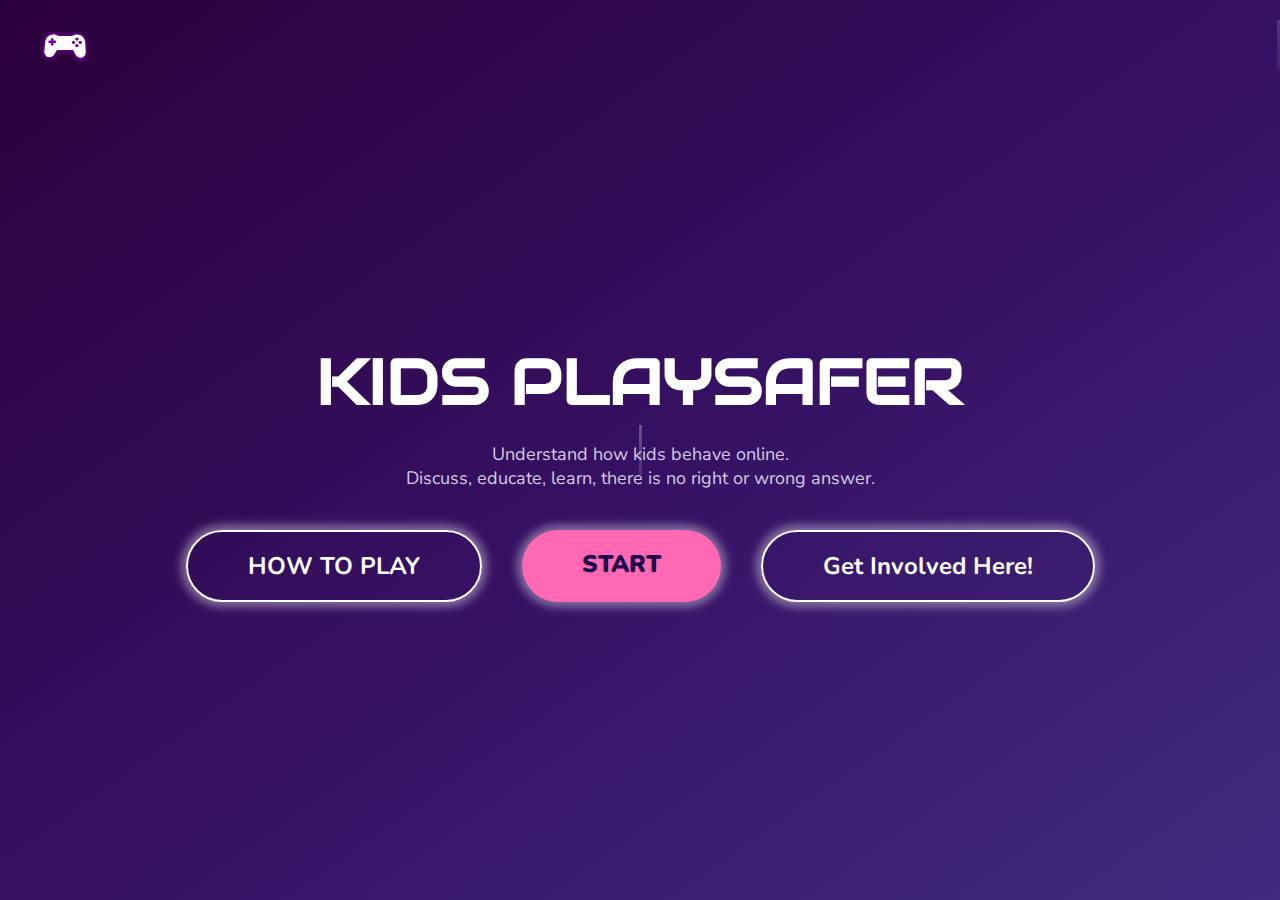
<file: index.html>
<!DOCTYPE html>
<html lang="en">
<head>
    <meta charset="UTF-8">
    <meta name="viewport" content="width=device-width, initial-scale=1.0">
    <link rel="stylesheet" href="style.css">
    <link href="https://fonts.googleapis.com/css2?family=Nunito:wght@700;800&display=swap" rel="stylesheet">
    <link href="https://fonts.googleapis.com/css2?family=Audiowide&display=swap" rel="stylesheet">
    <title>KidsPlaySafer</title>
</head>
<body>
    <img src="logo.svg" alt="Logo" class="logo">
    <div class="star"></div>
    <div class="star"></div>
    <div class="star"></div>
    <div class="star"></div>
    <div class="star"></div>
    <div class="star"></div>
    <div class="star"></div>
    <div class="hero">
        <div class="content">
            <h1 class="title">KIDS PLAYSAFER</h1>
            <p>Understand how kids behave online.<br>
            Discuss, educate, learn, there is no right or wrong answer.</p>
            <div class="buttons">
                <a href="rules.html" class="button how-to-play">HOW TO PLAY</a>
                <a href="about.html" class="button start">START</a>
                <a href="https://Linktr.ee/kidsplaysafer" class="button how-to-play">Get Involved Here!</a>
            </div>
        </div>
    </div>

</body>
</html>
</file>
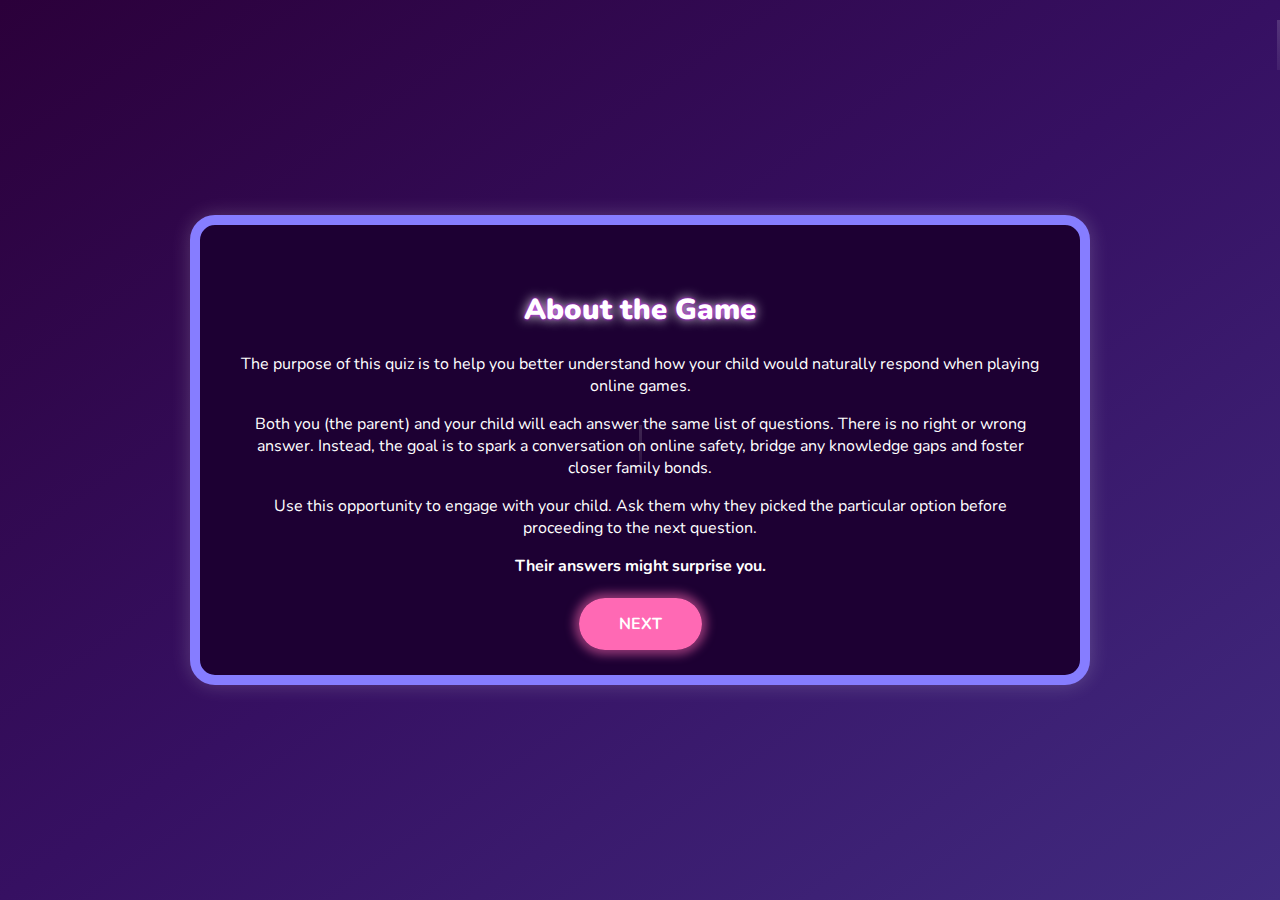
<file: about.html>
<!DOCTYPE html>
<html lang="en">
<head>
    <meta charset="UTF-8">
    <meta name="viewport" content="width=device-width, initial-scale=1.0">
    <!-- Link to the external CSS file -->
    <link href="https://fonts.googleapis.com/css2?family=Nunito:wght@400;700&display=swap" rel="stylesheet">
    <link rel="stylesheet" href="style.css">
    <title>Start Page</title>
</head>
<body>
    <div class="star"></div>
    <div class="star"></div>
    <div class="star"></div>
    <div class="star"></div>
    <div class="star"></div>
    <div class="star"></div>
    <div class="star"></div>
    <div class="container">
        <div class="box">
            <h2 class="about-title">About the Game</h2>
            <p>The purpose of this quiz is to help you better understand how your child would naturally respond when playing online games.</p>
            <p>Both you (the parent) and your child will each answer the same list of questions. There is no right or wrong answer. Instead, the goal is to spark a conversation on online safety, bridge any knowledge gaps and foster closer family bonds.</p>
            <p>Use this opportunity to engage with your child. Ask them why they picked the particular option before proceeding to the next question.</p>
            <p><strong>Their answers might surprise you.</strong></p>
            <div class="button-wrapper">
                <a href="questionv3.html" class="next-button">NEXT</a>
            </div>
        </div>
    </div>
</body>
</html>
</file>
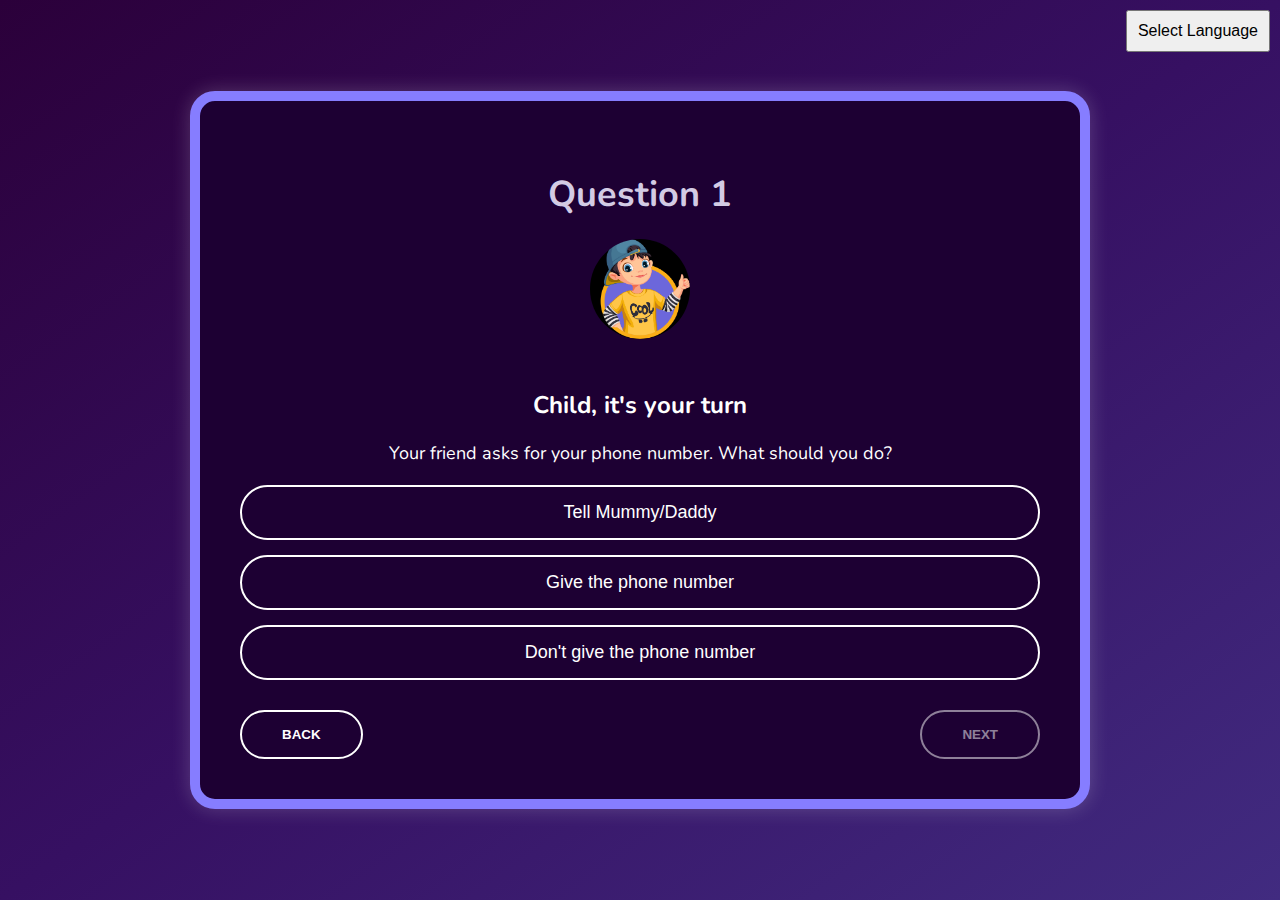
<file: question.html>
<!DOCTYPE html>
<html lang="en">
<head>
    <meta charset="UTF-8">
    <meta name="viewport" content="width=device-width, initial-scale=1.0">
    <title>Question Game</title>
    <link href="https://fonts.googleapis.com/css2?family=Nunito:wght@400;700&display=swap" rel="stylesheet">
    <link rel="stylesheet" href="style.css">
    <style>
        /* Language selector modal styles */
        .language-modal {
            display: none;
            position: fixed;
            top: 0;
            left: 0;
            width: 100%;
            height: 100%;
            background-color: rgba(0, 0, 0, 0.5);
            justify-content: center;
            align-items: center;
            z-index: 1000;
        }
        .language-modal-content {
            background: white;
            padding: 20px;
            border-radius: 8px;
            text-align: center;
            width: 300px;
            font-family: 'Nunito', sans-serif;
        }
        .language-modal-content h2 {
            margin-bottom: 20px;
        }
        .language-option {
            margin: 10px;
            padding: 10px 15px;
            font-size: 16px;
            cursor: pointer;
            border: 1px solid #ccc;
            border-radius: 5px;
            background-color: #f5f5f5;
            transition: background-color 0.3s;
        }
        .language-option:hover {
            background-color: #e0e0e0;
        }
        .close-modal {
            position: absolute;
            top: 15px;
            right: 15px;
            font-size: 20px;
            cursor: pointer;
            background: none;
            border: none;
            color: white;
        }
        .open-modal-btn {
            position: absolute;
            top: 10px;
            right: 10px;
            padding: 10px;
            font-size: 16px;
            cursor: pointer;
        }
    </style>
</head>
<body>
    <!-- Button to open the language modal -->
    <button class="open-modal-btn" onclick="openLanguageModal()">Select Language</button>

    <!-- Language Modal -->
    <div class="language-modal" id="language-modal">
        <div class="language-modal-content">
            <h2>Select Your Language</h2>
            <div class="language-option" onclick="selectLanguage('en')">English</div>
            <div class="language-option" onclick="selectLanguage('zh')">中文 (Chinese)</div>
            <div class="language-option" onclick="selectLanguage('ms')">Bahasa Melayu (Malay)</div>
            <div class="language-option" onclick="selectLanguage('hi')">हिन्दी (Hindi)</div>
        </div>
    </div>

    <!-- Game Structure -->
    <div class="star"></div>
    <div class="container">
        <!-- Game Box -->
        <div class="box">
            <h2 class="question-title" id="question-title">Question 1</h2>
            <img src="child-icon.bmp" class="avatar" id="avatar" alt="child-avatar">
            <h3 id="turn-text">Child, it's your turn</h3>
            <p class="question" id="question-text">Your friend asks for your phone number. What should you do?</p>

            <!-- Answer Buttons -->
            <div class="answers">
                <button class="answer-button" id="answer1">Tell Mummy/Daddy</button>
                <button class="answer-button" id="answer2">Give the phone number</button>
                <button class="answer-button" id="answer3">Don't give the phone number</button>
            </div>

            <!-- Navigation Buttons -->
            <div class="navigation">
                <button class="nav-button" id="back" disabled>BACK</button>
                <button class="nav-button" id="next" disabled>NEXT</button>
            </div>
        </div>
    </div>

    <script>
        let currentTurn = "child";
        let selectedLanguage = 'en';
    
        // Store responses dynamically for each turn and question index
        const responses = {
            child: {},
            parent: {}
        };
    
        const avatar = document.getElementById('avatar');
        const turnText = document.getElementById('turn-text');
        const answerButtons = document.querySelectorAll('.answer-button');
        const nextButton = document.getElementById('next');
        const backButton = document.getElementById('back');
        const questionTitle = document.getElementById('question-title');
        const questionText = document.getElementById('question-text');
        const languageModal = document.getElementById('language-modal');
    
        const questions = [
            {
                title: { en: "Question 1", zh: "问题 1", ms: "Soalan 1", hi: "प्रश्न 1" },
                text: { en: "Your friend asks for your phone number. What should you do?", zh: "你的朋友向你要电话号码。你应该怎么做？", ms: "Rakan anda meminta nombor telefon anda. Apa yang patut anda lakukan?", hi: "आपका मित्र आपका फोन नंबर मांगता है। आपको क्या करना चाहिए?" },
                answers: { en: ["Tell Mummy/Daddy", "Give the phone number", "Don't give the phone number"], zh: ["告诉爸爸/妈妈", "给出电话号码", "不告诉电话号码"], ms: ["Beritahu Ibu/Bapa", "Berikan nombor telefon", "Tidak memberikan nombor telefon"], hi: ["मम्मी/डैडी को बताएं", "फोन नंबर दें", "फोन नंबर न दें"] }
            },
            {
                title: { en: "Question 2", zh: "问题 2", ms: "Soalan 2", hi: "प्रश्न 2" },
                text: { en: "A stranger online wants to meet you. What should you do?", zh: "网上的陌生人想见你。你应该怎么做？", ms: "Orang asing dalam talian ingin bertemu dengan anda. Apa yang patut anda lakukan?", hi: "ऑनलाइन एक अजनबी आपसे मिलना चाहता है। आपको क्या करना चाहिए?" },
                answers: { en: ["Agree to meet", "Tell a trusted adult", "Ignore the request"], zh: ["同意见面", "告诉信任的成年人", "忽略请求"], ms: ["Setuju untuk bertemu", "Beritahu orang dewasa yang dipercayai", "Abaikan permintaan"], hi: ["मिलने के लिए सहमत हों", "विश्वासपात्र वयस्क को बताएं", "अनुरोध को नजरअंदाज करें"] }
            },
            {
                title: { en: "Question 3", zh: "问题 3", ms: "Soalan 3", hi: "प्रश्न 3" },
                text: { en: "You receive a suspicious message asking for your personal details. What should you do?", zh: "你收到一条要求提供个人信息的可疑消息。你应该怎么做？", ms: "Anda menerima mesej mencurigakan yang meminta maklumat peribadi anda. Apa yang patut anda lakukan?", hi: "आपको अपने व्यक्तिगत विवरण मांगने वाला एक संदिग्ध संदेश मिलता है। आपको क्या करना चाहिए?" },
                answers: { en: ["Reply with details", "Delete the message", "Tell a trusted adult"], zh: ["回复详细信息", "删除消息", "告诉信任的成年人"], ms: ["Balas dengan butiran", "Padam mesej", "Beritahu orang dewasa yang dipercayai"], hi: ["विवरण के साथ जवाब दें", "संदेश हटाएं", "विश्वासपात्र वयस्क को बताएं"] }
            },
            {
                title: { en: "Question 3", zh: "问题 3", ms: "Soalan 3", hi: "प्रश्न 3" },
                text: { en: "You receive a suspicious message asking for your personal details. What should you do?", zh: "你收到一条要求提供个人信息的可疑消息。你应该怎么做？", ms: "Anda menerima mesej mencurigakan yang meminta maklumat peribadi anda. Apa yang patut anda lakukan?", hi: "आपको अपने व्यक्तिगत विवरण मांगने वाला एक संदिग्ध संदेश मिलता है। आपको क्या करना चाहिए?" },
                answers: { en: ["Reply with details", "Delete the message", "Tell a trusted adult"], zh: ["回复详细信息", "删除消息", "告诉信任的成年人"], ms: ["Balas dengan butiran", "Padam mesej", "Beritahu orang dewasa yang dipercayai"], hi: ["विवरण के साथ जवाब दें", "संदेश हटाएं", "विश्वासपात्र वयस्क को बताएं"] }
            }
        ];
    
        let currentQuestionIndex = 0;
    
        function loadQuestion(index) {
            const question = questions[index];
            questionTitle.textContent = question.title[selectedLanguage];
            questionText.textContent = question.text[selectedLanguage];
            const answers = question.answers[selectedLanguage];
            answerButtons.forEach((button, idx) => {
                button.textContent = answers[idx];
                button.style.backgroundColor = ''; // Reset background color for answers
            });
    
            resetAnswers();
            currentTurn = "child";
            avatar.src = 'child-icon.bmp';
            turnText.textContent = getTranslation("Child, it's your turn");
            nextButton.disabled = true;
            
            // Set back button functionality
            backButton.disabled = false;
            if (currentQuestionIndex === 0 && currentTurn === 'child') {
                backButton.onclick = () => window.location.href = 'index.html';
            } else {
                backButton.onclick = goBack;
            }
        }
    
        function openLanguageModal() {
            languageModal.style.display = 'flex';
        }
    
        function closeLanguageModal() {
            languageModal.style.display = 'none';
        }
    
        function selectLanguage(language) {
            selectedLanguage = language;
            loadQuestion(currentQuestionIndex);
            updateTextContent();
            closeLanguageModal();
        }
    
        function changeTurn() {
            if (currentTurn === "child") {
                currentTurn = "parent";
                avatar.src = 'parent-icon.bmp';
                turnText.textContent = getTranslation("Parent, it's your turn");
                resetAnswers();
                nextButton.disabled = true;
            } else if (currentTurn === "parent") {
                checkAnswers();
            } else if (currentTurn === "results") {
                redirectToNextQuestion();
            }
        }
    
        function goBack() {
            if (currentTurn === "parent") {
                currentTurn = "child";
                avatar.src = 'child-icon.bmp';
                turnText.textContent = getTranslation("Child, it's your turn");
                resetAnswers();
                nextButton.disabled = true;
            } else if (currentQuestionIndex > 0) {
                currentQuestionIndex--;
                loadQuestion(currentQuestionIndex);
            }
        }
    
        function handleAnswerSelection(button) {
            const selectedAnswer = button.textContent;
    
            // Store response dynamically by index and turn
            responses[currentTurn][currentQuestionIndex] = selectedAnswer;

            button.style.backgroundColor = currentTurn === "child" ? "#6495ED" : "#FF69B4";
            button.style.color = "white";
    
            answerButtons.forEach(btn => {
                if (btn !== button) {
                    btn.style.backgroundColor = "";
                    btn.style.color = "";
                }
            });
    
            nextButton.disabled = false;
        }
    
        function checkAnswers() {
            const childAnswer = responses.child[currentQuestionIndex];
            const parentAnswer = responses.parent[currentQuestionIndex];
    
            currentTurn = "results";
    
            if (childAnswer === parentAnswer) {
                turnText.textContent = getTranslation("Amazing! Your choices are the same!");
                answerButtons.forEach(btn => btn.style.backgroundColor = "transparent");
            } else {
                turnText.textContent = getTranslation("Uh Oh! Looks like you two don't agree");
    
                answerButtons.forEach(btn => {
                    if (btn.textContent === childAnswer) {
                        btn.style.backgroundColor = "#6495ED";
                        btn.style.color = "white";
                    } 
                    if (btn.textContent === parentAnswer) {
                        btn.style.backgroundColor = "#FF69B4";
                        btn.style.color = "white";
                    }
                    if (btn.textContent !== childAnswer && btn.textContent !== parentAnswer) {
                        btn.style.backgroundColor = "transparent";
                        btn.style.color = "";
                    }
                });
            }
    
            nextButton.disabled = false;
        }
    
        function resetAnswers() {
            answerButtons.forEach(btn => {
                btn.style.backgroundColor = '';
                btn.style.color = '';
            });
        }
    
        function redirectToNextQuestion() {
            if (currentQuestionIndex < questions.length - 1) {
                currentQuestionIndex++;
                loadQuestion(currentQuestionIndex);
            } else {
                alert(getTranslation("End of questions. Thank you for playing!"));
                window.location.href = 'index.html';
            }
        }
    
        function updateTextContent() {
            turnText.textContent = currentTurn === 'child' ? getTranslation("Child, it's your turn") : getTranslation("Parent, it's your turn");
            nextButton.textContent = getTranslation("NEXT");
            backButton.textContent = getTranslation("BACK");
        }
    
        function getTranslation(text) {
            const translations = {
                "Child, it's your turn": { en: "Child, it's your turn", zh: "孩子，该你了", ms: "Kanak-kanak, giliran anda", hi: "बच्चे, अब आपकी बारी है" },
                "Parent, it's your turn": { en: "Parent, it's your turn", zh: "家长，该你了", ms: "Ibu bapa, giliran anda", hi: "माता-पिता, अब आपकी बारी है" },
                "Amazing! Your choices are the same!": { en: "Amazing! Your choices are the same!", zh: "太棒了！你们的选择相同！", ms: "Hebat! Pilihan anda sama!", hi: "शानदार! आपके चयन समान हैं!" },
                "Uh Oh! Looks like you two don't agree": { en: "Uh Oh! Looks like you two don't agree", zh: "哦哦！看来你们的意见不一致", ms: "Oh Tidak! Nampaknya anda berdua tidak setuju", hi: "ओह ओह! लगता है कि आप दोनों सहमत नहीं हैं" },
                "NEXT": { en: "NEXT", zh: "下一步", ms: "SETERUSNYA", hi: "अगला" },
                "BACK": { en: "BACK", zh: "返回", ms: "KEMBALI", hi: "वापस" },
                "End of questions. Thank you for playing!": { en: "End of questions. Thank you for playing!", zh: "问题结束。谢谢参与！", ms: "Tamat soalan. Terima kasih kerana bermain!", hi: "प्रश्न समाप्त। खेलने के लिए धन्यवाद!" }
            };
            return translations[text][selectedLanguage] || text;
        }
    
        answerButtons.forEach(button => button.addEventListener('click', () => handleAnswerSelection(button)));
        nextButton.addEventListener('click', () => { currentTurn === "results" ? redirectToNextQuestion() : changeTurn(); });
        backButton.addEventListener('click', goBack);
        loadQuestion(currentQuestionIndex);
        updateTextContent();
    </script>
</body>
</html>
</file>
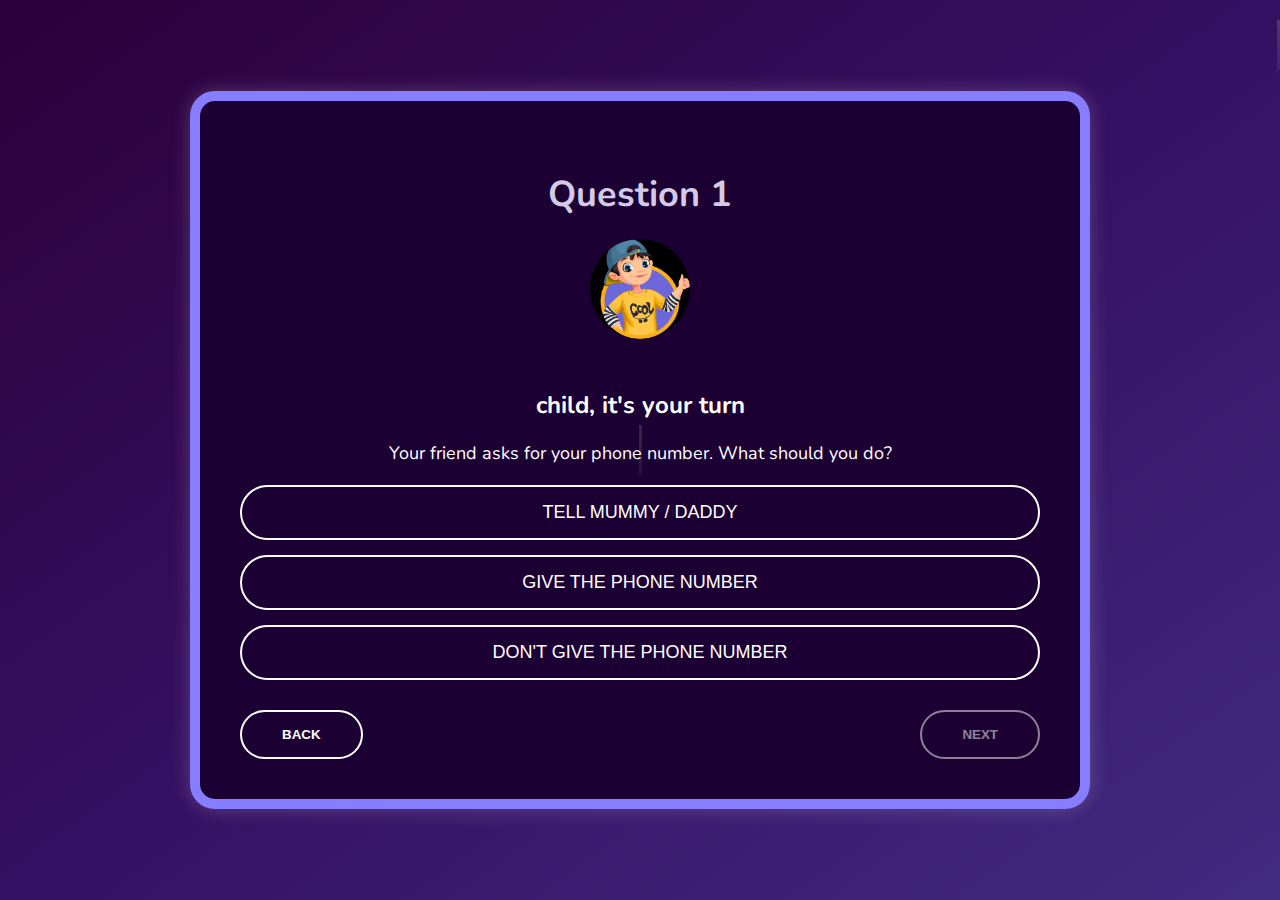
<file: question1.html>
<!DOCTYPE html>
<html lang="en">
<head>
    <meta charset="UTF-8">
    <meta name="viewport" content="width=device-width, initial-scale=1.0">
    <link href="https://fonts.googleapis.com/css2?family=Nunito:wght@400;700&display=swap" rel="stylesheet">
    <link rel="stylesheet" href="style.css">
    <title>Question 1</title>
</head>
<body>
    <div class="star"></div>
    <div class="star"></div>
    <div class="star"></div>
    <div class="star"></div>
    <div class="star"></div>
    <div class="star"></div>
    <div class="star"></div>
    <div class="container">
        <!-- Game Box -->
        <div class="box">
            <h2 class="question-title">Question 1</h2>
            <img src="child-icon.bmp" class="avatar" id="avatar" alt="child-avatar">
            <h3 id="turn-text">child, it's your turn</h3>
            <p class="question">Your friend asks for your phone number. What should you do?</p>

            <!-- Answer Buttons -->
            <div class="answers">
                <button class="answer-button" id="answer1">TELL MUMMY / DADDY</button>
                <button class="answer-button" id="answer2">GIVE THE PHONE NUMBER</button>
                <button class="answer-button" id="answer3">DON'T GIVE THE PHONE NUMBER</button>
            </div>

            <!-- Navigation Buttons -->
            <div class="navigation">
                <button class="nav-button" id="back">BACK</button>
                <button class="nav-button" id="next" disabled>NEXT</button>
            </div>
        </div>
    </div>

    <script src="script.js"></script>
</body>
</html>
</file>
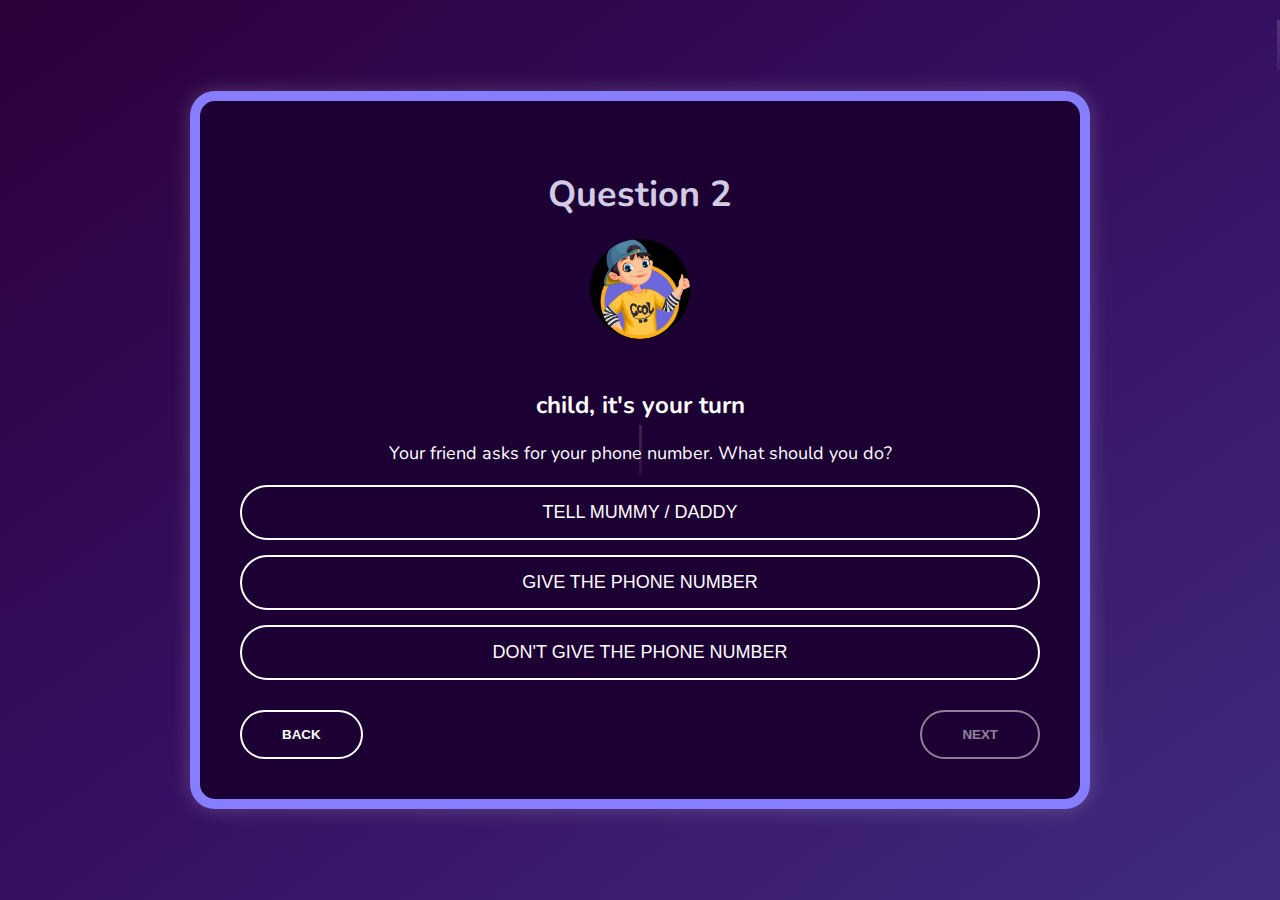
<file: question2.html>
<!DOCTYPE html>
<html lang="en">
<head>
    <meta charset="UTF-8">
    <meta name="viewport" content="width=device-width, initial-scale=1.0">
    <link href="https://fonts.googleapis.com/css2?family=Nunito:wght@400;700&display=swap" rel="stylesheet">
    <link rel="stylesheet" href="style.css">
    <title>Question 1</title>
</head>
<body>
    <div class="star"></div>
    <div class="star"></div>
    <div class="star"></div>
    <div class="star"></div>
    <div class="star"></div>
    <div class="star"></div>
    <div class="star"></div>
    <div class="container">
        <!-- Game Box -->
        <div class="box">
            <h2 class="question-title">Question 2</h2>
            <img src="child-icon.bmp" class="avatar" id="avatar" alt="child-avatar">
            <h3 id="turn-text">child, it's your turn</h3>
            <p class="question">Your friend asks for your phone number. What should you do?</p>

            <!-- Answer Buttons -->
            <div class="answers">
                <button class="answer-button" id="answer1">TELL MUMMY / DADDY</button>
                <button class="answer-button" id="answer2">GIVE THE PHONE NUMBER</button>
                <button class="answer-button" id="answer3">DON'T GIVE THE PHONE NUMBER</button>
            </div>

            <!-- Navigation Buttons -->
            <div class="navigation">
                <button class="nav-button" id="back">BACK</button>
                <button class="nav-button" id="next" disabled>NEXT</button>
            </div>
        </div>
    </div>

    <script src="script.js"></script>
</body>
</html>
</file>
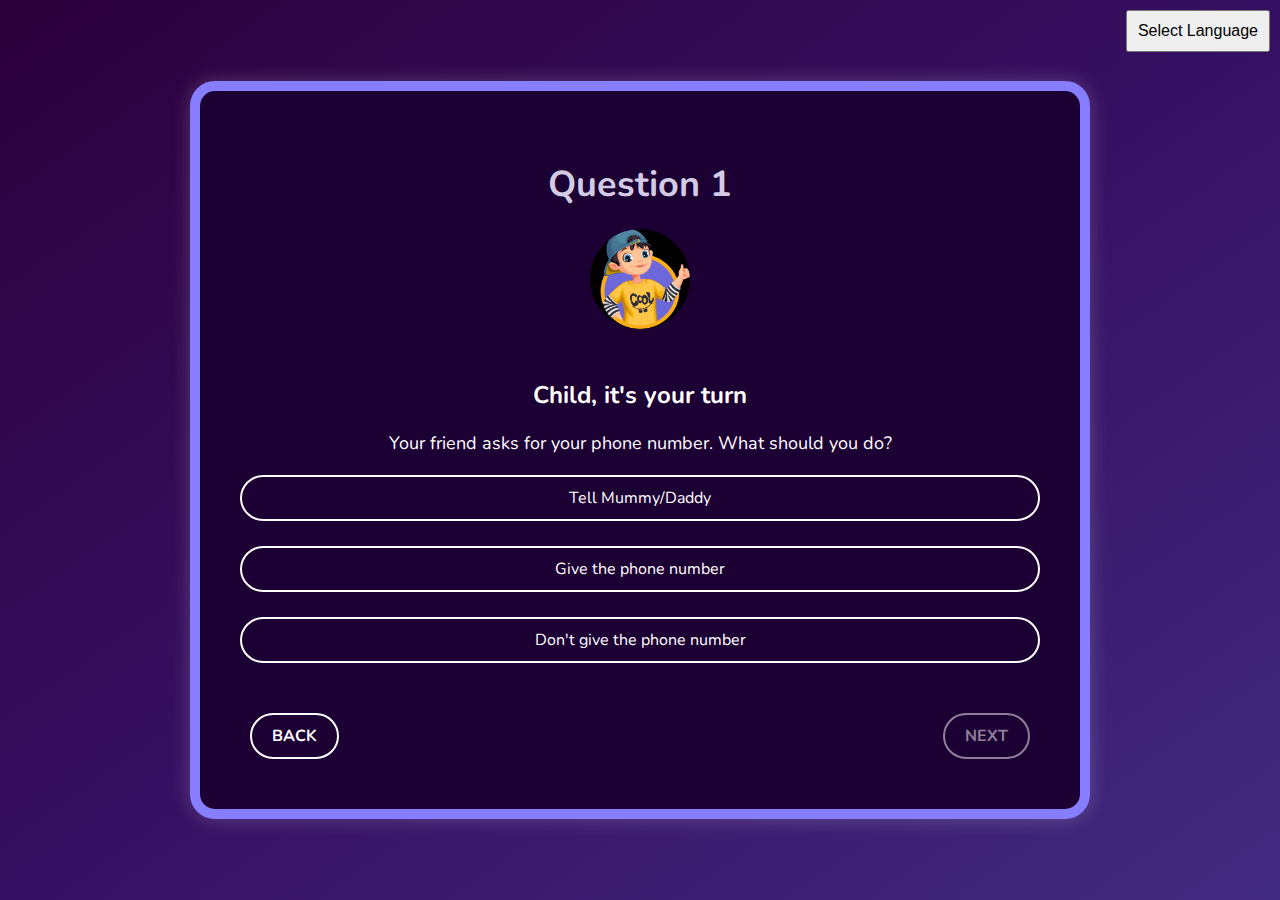
<file: questionv2.html>
<!DOCTYPE html>
<html lang="en">
<head>
    <meta charset="UTF-8">
    <title>Question Game</title>
    <link href="https://fonts.googleapis.com/css2?family=Nunito:wght@400;700&display=swap" rel="stylesheet">
    <link rel="stylesheet" href="style.css">
    <style>
        /* Existing modal styles */
        .language-modal {
            display: none;
            position: fixed;
            top: 0;
            left: 0;
            width: 100%;
            height: 100%;
            background-color: rgba(0, 0, 0, 0.5);
            justify-content: center;
            align-items: center;
            z-index: 1000;
        }
        .language-modal-content {
            background: white;
            padding: 20px;
            border-radius: 8px;
            text-align: center;
            width: 300px;
            font-family: 'Nunito', sans-serif;
        }
        .language-modal-content h2 {
            margin-bottom: 20px;
        }
        .language-option {
            margin: 10px;
            padding: 10px 15px;
            font-size: 16px;
            cursor: pointer;
            border: 1px solid #ccc;
            border-radius: 5px;
            background-color: #f5f5f5;
            transition: background-color 0.3s;
        }
        .language-option:hover {
            background-color: #e0e0e0;
        }
        .close-modal {
            position: absolute;
            top: 15px;
            right: 15px;
            font-size: 20px;
            cursor: pointer;
            background: none;
            border: none;
            color: #333;
        }
        .open-modal-btn {
            position: absolute;
            top: 10px;
            right: 10px;
            padding: 10px;
            font-size: 16px;
            cursor: pointer;
        }

        /* New styles for explanation modal and lightbulb */
        .explanation-modal {
            display: none;
            position: fixed;
            top: 0;
            left: 0;
            width: 100%;
            height: 100%;
            background-color: rgba(0, 0, 0, 0.5);
            justify-content: center;
            align-items: center;
            z-index: 1000;
        }
        .explanation-modal-content {
            background: white;
            padding: 30px;
            border-radius: 12px;
            width: 80%;
            max-width: 500px;
            position: relative;
            font-family: 'Nunito', sans-serif;
            text-align: center;
        }
        .lightbulb {
            display: inline-block;
            margin-left: 10px;
            cursor: pointer;
            font-size: 24px;
            color: #FFD700;
        }
        .answer-container {
            position: relative;
            display: flex;
            align-items: center;
            margin-bottom: 10px;
        }
        .answers {
            margin-top: 20px;
        }
        .answer-button {
            flex: 1;
            padding: 10px 20px;
            font-size: 16px;
            cursor: pointer;
            font-family: 'Nunito', sans-serif;
        }
        .nav-button {
            padding: 10px 20px;
            margin: 10px;
            font-size: 16px;
            cursor: pointer;
            font-family: 'Nunito', sans-serif;
        }
        /* Styles for the new Close button in the explanation modal */
        .close-modal-btn {
            margin-top: 20px;
            padding: 10px 20px;
            font-size: 16px;
            cursor: pointer;
            font-family: 'Nunito', sans-serif;
        }
    </style>
</head>
<body>
    <!-- Existing language modal -->
    <button class="open-modal-btn" onclick="openLanguageModal()">Select Language</button>
    <div class="language-modal" id="language-modal">
        <div class="language-modal-content">
            <h2>Select Your Language</h2>
            <div class="language-option" onclick="selectLanguage('en')">English</div>
            <div class="language-option" onclick="selectLanguage('zh')">中文 (Chinese)</div>
            <div class="language-option" onclick="selectLanguage('ms')">Bahasa Melayu (Malay)</div>
            <div class="language-option" onclick="selectLanguage('hi')">हिन्दी (Hindi)</div>
        </div>
    </div>

    <!-- New explanation modal with Close button -->
    <div class="explanation-modal" id="explanation-modal">
        <div class="explanation-modal-content">
            <button class="close-modal" onclick="closeExplanationModal()">×</button>
            <h2 id="explanation-title">Why is this the best answer?</h2>
            <p id="explanation-text"></p>
            <!-- Added Close button -->
            <button class="close-modal-btn" onclick="closeExplanationModal()">Close</button>
        </div>
    </div>

    <!-- Game Structure -->
    <div class="star"></div>
    <div class="container">
        <div class="box">
            <h2 class="question-title" id="question-title">Question 1</h2>
            <img src="child-icon.bmp" class="avatar" id="avatar" alt="child-avatar">
            <h3 id="turn-text">Child, it's your turn</h3>
            <p class="question" id="question-text">Your friend asks for your phone number. What should you do?</p>

            <div class="answers">
                <!-- Answer buttons will be dynamically generated here -->
            </div>

            <div class="navigation">
                <button class="nav-button" id="back" disabled>BACK</button>
                <button class="nav-button" id="next" disabled>NEXT</button>
            </div>
        </div>
    </div>

    <!-- JavaScript code remains mostly the same -->
    <script>
        let currentTurn = "child";
        let selectedLanguage = 'en';
        const responses = {
            child: Object.create(null),
            parent: Object.create(null),
            results: Object.create(null)
        };
        
        // Updated questions array with correct answers and explanations
        const questions = [
    {
        title: { en: "Question 1", zh: "问题 1", ms: "Soalan 1", hi: "प्रश्न 1" },
        text: {
            en: "Your friend asks for your phone number. What should you do?",
            zh: "你的朋友向你要电话号码。你应该怎么做？",
            ms: "Rakan anda meminta nombor telefon anda. Apa yang patut anda lakukan?",
            hi: "आपका मित्र आपका फोन नंबर मांगता है। आपको क्या करना चाहिए?"
        },
        answers: {
            en: ["Tell Mummy/Daddy", "Give the phone number", "Don't give the phone number"],
            zh: ["告诉爸爸/妈妈", "给出电话号码", "不告诉电话号码"],
            ms: ["Beritahu Ibu/Bapa", "Berikan nombor telefon", "Tidak memberikan nombor telefon"],
            hi: ["मम्मी/डैडी को बताएं", "फोन नंबर दें", "फोन नंबर न दें"]
        },
        correct: {
            answer: {
                en: "Tell Mummy/Daddy",
                zh: "告诉爸爸/妈妈",
                ms: "Beritahu Ibu/Bapa",
                hi: "मम्मी/डैडी को बताएं"
            },
            reason: {
                en: "It's important to tell your parents when someone asks for personal information so they can guide you.",
                zh: "当有人询问你的个人信息时，告诉父母很重要，他们可以指导你。",
                ms: "Adalah penting untuk memberitahu ibu bapa anda apabila seseorang meminta maklumat peribadi supaya mereka boleh membimbing anda.",
                hi: "जब कोई आपकी व्यक्तिगत जानकारी मांगे, तो अपने माता-पिता को बताना महत्वपूर्ण है ताकि वे आपका मार्गदर्शन कर सकें।"
            }
        }
    },
    {
        title: { en: "Question 2", zh: "问题 2", ms: "Soalan 2", hi: "प्रश्न 2" },
        text: {
            en: "A stranger online wants to meet you. What should you do?",
            zh: "网上的陌生人想见你。你应该怎么做？",
            ms: "Orang asing dalam talian ingin bertemu dengan anda. Apa yang patut anda lakukan?",
            hi: "ऑनलाइन एक अजनबी आपसे मिलना चाहता है। आपको क्या करना चाहिए?"
        },
        answers: {
            en: ["Agree to meet", "Tell a trusted adult", "Ignore the request"],
            zh: ["同意见面", "告诉信任的成年人", "忽略请求"],
            ms: ["Setuju untuk bertemu", "Beritahu orang dewasa yang dipercayai", "Abaikan permintaan"],
            hi: ["मिलने के लिए सहमत हों", "विश्वासपात्र वयस्क को बताएं", "अनुरोध को नजरअंदाज करें"]
        },
        correct: {
            answer: {
                en: "Tell a trusted adult",
                zh: "告诉信任的成年人",
                ms: "Beritahu orang dewasa yang dipercayai",
                hi: "विश्वासपात्र वयस्क को बताएं"
            },
            reason: {
                en: "Informing a trusted adult ensures your safety and they can handle the situation appropriately.",
                zh: "告知信任的成年人可以确保你的安全，他们会妥善处理。",
                ms: "Memaklumkan orang dewasa yang dipercayai memastikan keselamatan anda dan mereka boleh menangani situasi dengan sewajarnya.",
                hi: "विश्वासपात्र वयस्क को बताने से आपकी सुरक्षा सुनिश्चित होती है और वे स्थिति को उचित तरीके से संभाल सकते हैं।"
            }
        }
    },
    {
        title: { en: "Question 3", zh: "问题 3", ms: "Soalan 3", hi: "प्रश्न 3" },
        text: {
            en: "You receive a suspicious message asking for your personal details. What should you do?",
            zh: "你收到一条要求提供个人信息的可疑消息。你应该怎么做？",
            ms: "Anda menerima mesej mencurigakan yang meminta maklumat peribadi anda. Apa yang patut anda lakukan?",
            hi: "आपको अपने व्यक्तिगत विवरण मांगने वाला एक संदिग्ध संदेश मिलता है। आपको क्या करना चाहिए?"
        },
        answers: {
            en: ["Reply with details", "Delete the message", "Tell a trusted adult"],
            zh: ["回复详细信息", "删除消息", "告诉信任的成年人"],
            ms: ["Balas dengan butiran", "Padam mesej", "Beritahu orang dewasa yang dipercayai"],
            hi: ["विवरण के साथ जवाब दें", "संदेश हटाएं", "विश्वासपात्र वयस्क को बताएं"]
        },
        correct: {
            answer: {
                en: "Tell a trusted adult",
                zh: "告诉信任的成年人",
                ms: "Beritahu orang dewasa yang dipercayai",
                hi: "विश्वासपात्र वयस्क को बताएं"
            },
            reason: {
                en: "A trusted adult can help you deal with suspicious messages safely.",
                zh: "信任的成年人可以帮助你安全地处理可疑消息。",
                ms: "Orang dewasa yang dipercayai boleh membantu anda menangani mesej mencurigakan dengan selamat.",
                hi: "विश्वासपात्र वयस्क आपको संदिग्ध संदेशों से सुरक्षित रूप से निपटने में मदद कर सकते हैं।"
            }
        }
    },
    {
        title: { en: "Question 4", zh: "问题 4", ms: "Soalan 4", hi: "प्रश्न 4" },
        text: {
            en: "Your classmate is being bullied online. What should you do?",
            zh: "你的同学在网上被欺负。你应该怎么做？",
            ms: "Rakan sekelas anda dibuli dalam talian. Apa yang patut anda lakukan?",
            hi: "आपके सहपाठी को ऑनलाइन तंग किया जा रहा है। आपको क्या करना चाहिए?"
        },
        answers: {
            en: ["Join in the bullying", "Ignore it", "Tell a trusted adult"],
            zh: ["参与欺负", "忽略它", "告诉信任的成年人"],
            ms: ["Turut serta dalam buli", "Abaikan", "Beritahu orang dewasa yang dipercayai"],
            hi: ["तंग करने में शामिल हों", "अनदेखा करें", "विश्वासपात्र वयस्क को बताएं"]
        },
        correct: {
            answer: {
                en: "Tell a trusted adult",
                zh: "告诉信任的成年人",
                ms: "Beritahu orang dewasa yang dipercayai",
                hi: "विश्वासपात्र वयस्क को बताएं"
            },
            reason: {
                en: "Reporting the bullying to a trusted adult can help your classmate get the support they need.",
                zh: "向信任的成年人报告欺凌可以帮助你的同学获得所需的支持。",
                ms: "Melaporkan buli kepada orang dewasa yang dipercayai boleh membantu rakan sekelas anda mendapat sokongan yang mereka perlukan.",
                hi: "विश्वासपात्र वयस्क को तंग करने की रिपोर्ट करने से आपके सहपाठी को आवश्यक समर्थन मिल सकता है।"
            }
        }
    }
];


        const avatar = document.getElementById('avatar');
        const turnText = document.getElementById('turn-text');
        const nextButton = document.getElementById('next');
        const backButton = document.getElementById('back');
        const questionTitle = document.getElementById('question-title');
        const questionText = document.getElementById('question-text');
        const languageModal = document.getElementById('language-modal');
        const explanationModal = document.getElementById('explanation-modal');
        
        let currentQuestionIndex = 0;

        function openExplanationModal(explanation) {
            document.getElementById('explanation-text').textContent = explanation;
            explanationModal.style.display = 'flex';
        }

        function closeExplanationModal() {
            explanationModal.style.display = 'none';
        }

        function addLightbulb(correctAnswer) {
            const answerContainers = document.querySelectorAll('.answer-container');
            answerContainers.forEach(container => {
                // Remove any existing lightbulbs
                const existingLightbulb = container.querySelector('.lightbulb');
                if (existingLightbulb) {
                    existingLightbulb.remove();
                }
                const button = container.querySelector('.answer-button');
                if (button.textContent === correctAnswer) {
                    const lightbulb = document.createElement('span');
                    lightbulb.className = 'lightbulb';
                    lightbulb.innerHTML = '💡';
                    lightbulb.onclick = (e) => {
                        e.stopPropagation(); // Prevent button click
                        openExplanationModal(questions[currentQuestionIndex].correct.reason[selectedLanguage]);
                    };
                    container.appendChild(lightbulb);
                }
            });
        }

        function checkAnswers() {
            const childAnswer = responses.child[currentQuestionIndex];
            const parentAnswer = responses.parent[currentQuestionIndex];
            const correctAnswer = questions[currentQuestionIndex].correct.answer[selectedLanguage];

            currentTurn = "results";

            if (childAnswer === parentAnswer) {
                turnText.textContent = getTranslation("Amazing! Your choices are the same!");
            } else {
                turnText.textContent = getTranslation("Uh Oh! Looks like you two don't agree");
            }

            // Update button colors
            const answerButtons = document.querySelectorAll('.answer-button');
            answerButtons.forEach(btn => {
                if (btn.textContent === childAnswer) {
                    btn.style.backgroundColor = "#6495ED";
                    btn.style.color = "white";
                }
                if (btn.textContent === parentAnswer) {
                    btn.style.backgroundColor = "#FF69B4";
                    btn.style.color = "white";
                }
                if (btn.textContent !== childAnswer && btn.textContent !== parentAnswer) {
                    btn.style.backgroundColor = "transparent";
                    btn.style.color = "";
                }
            });

            // Add lightbulb to correct answer
            addLightbulb(correctAnswer);
            nextButton.disabled = false;
        }

        function loadQuestion(index) {
            const question = questions[index];
            questionTitle.textContent = question.title[selectedLanguage];
            questionText.textContent = question.text[selectedLanguage];
            const answersDiv = document.querySelector('.answers');

            // Clear existing answers
            answersDiv.innerHTML = '';

            // Create answer buttons inside 'answer-container' divs
            question.answers[selectedLanguage].forEach(answerText => {
                const answerContainer = document.createElement('div');
                answerContainer.className = 'answer-container';

                const answerButton = document.createElement('button');
                answerButton.className = 'answer-button';
                answerButton.textContent = answerText;

                answerButton.addEventListener('click', () => handleAnswerSelection(answerButton));

                answerContainer.appendChild(answerButton);
                answersDiv.appendChild(answerContainer);
            });

            resetAnswers();
            currentTurn = "child";
            avatar.src = 'child-icon.bmp';
            turnText.textContent = getTranslation("Child, it's your turn");
            nextButton.disabled = true;
            
            // Set back button functionality
            backButton.disabled = false;
            if (currentQuestionIndex === 0 && currentTurn === 'child') {
                backButton.onclick = () => window.location.href = 'index.html';
            } else {
                backButton.onclick = goBack;
            }
        }

        function openLanguageModal() {
            languageModal.style.display = 'flex';
        }

        function closeLanguageModal() {
            languageModal.style.display = 'none';
        }

        function selectLanguage(language) {
            selectedLanguage = language;
            loadQuestion(currentQuestionIndex);
            updateTextContent();
            closeLanguageModal();
        }

        function changeTurn() {
            if (currentTurn === "child") {
                currentTurn = "parent";
                avatar.src = 'parent-icon.bmp';
                turnText.textContent = getTranslation("Parent, it's your turn");
                resetAnswers();
                nextButton.disabled = true;
            } else if (currentTurn === "parent") {
                checkAnswers();
            } else if (currentTurn === "results") {
                redirectToNextQuestion();
            }
        }

        function goBack() {
            if (currentTurn === "parent") {
                currentTurn = "child";
                avatar.src = 'child-icon.bmp';
                turnText.textContent = getTranslation("Child, it's your turn");
                resetAnswers();
                nextButton.disabled = true;
            } else if (currentQuestionIndex > 0) {
                currentQuestionIndex--;
                loadQuestion(currentQuestionIndex);
            }
        }

        function handleAnswerSelection(button) {
            const selectedAnswer = button.textContent;

            // Store response dynamically by index and turn
            responses[currentTurn][currentQuestionIndex] = selectedAnswer;

            // Update the style of the selected button
            button.style.backgroundColor = currentTurn === "child" ? "#6495ED" : "#FF69B4";
            button.style.color = "white";

            // Reset the styles of the other buttons
            const answerButtons = document.querySelectorAll('.answer-button');
            answerButtons.forEach(btn => {
                if (btn !== button) {
                    btn.style.backgroundColor = "";
                    btn.style.color = "";
                }
            });

            nextButton.disabled = false;
        }

        function resetAnswers() {
            const answerButtons = document.querySelectorAll('.answer-button');
            answerButtons.forEach(btn => {
                btn.style.backgroundColor = '';
                btn.style.color = '';
            });
        }

        function redirectToNextQuestion() {
            if (currentQuestionIndex < questions.length - 1) {
                currentQuestionIndex++;
                loadQuestion(currentQuestionIndex);
            } else {
                alert(getTranslation("End of questions. Thank you for playing!"));
                window.location.href = 'index.html';
            }
        }

        function updateTextContent() {
            turnText.textContent = currentTurn === 'child' ? getTranslation("Child, it's your turn") : getTranslation("Parent, it's your turn");
            nextButton.textContent = getTranslation("NEXT");
            backButton.textContent = getTranslation("BACK");
        }

        function getTranslation(text) {
            const translations = {
                "Child, it's your turn": { en: "Child, it's your turn", zh: "孩子，该你了", ms: "Kanak-kanak, giliran anda", hi: "बच्चे, अब आपकी बारी है" },
                "Parent, it's your turn": { en: "Parent, it's your turn", zh: "家长，该你了", ms: "Ibu bapa, giliran anda", hi: "माता-पिता, अब आपकी बारी है" },
                "Amazing! Your choices are the same!": { en: "Amazing! Your choices are the same!", zh: "太棒了！你们的选择相同！", ms: "Hebat! Pilihan anda sama!", hi: "शानदार! आपके चयन समान हैं!" },
                "Uh Oh! Looks like you two don't agree": { en: "Uh Oh! Looks like you two don't agree", zh: "哦哦！看来你们的意见不一致", ms: "Oh Tidak! Nampaknya anda berdua tidak setuju", hi: "ओह ओह! लगता है कि आप दोनों सहमत नहीं हैं" },
                "NEXT": { en: "NEXT", zh: "下一步", ms: "SETERUSNYA", hi: "अगला" },
                "BACK": { en: "BACK", zh: "返回", ms: "KEMBALI", hi: "वापस" },
                "End of questions. Thank you for playing!": { en: "End of questions. Thank you for playing!", zh: "问题结束。谢谢参与！", ms: "Tamat soalan. Terima kasih kerana bermain!", hi: "प्रश्न समाप्त। खेलने के लिए धन्यवाद!" }
            };
            return translations[text][selectedLanguage] || text;
        }

        nextButton.addEventListener('click', () => { currentTurn === "results" ? redirectToNextQuestion() : changeTurn(); });
        backButton.addEventListener('click', goBack);
        loadQuestion(currentQuestionIndex);
        updateTextContent();
    </script>
</body>
</html>
</file>
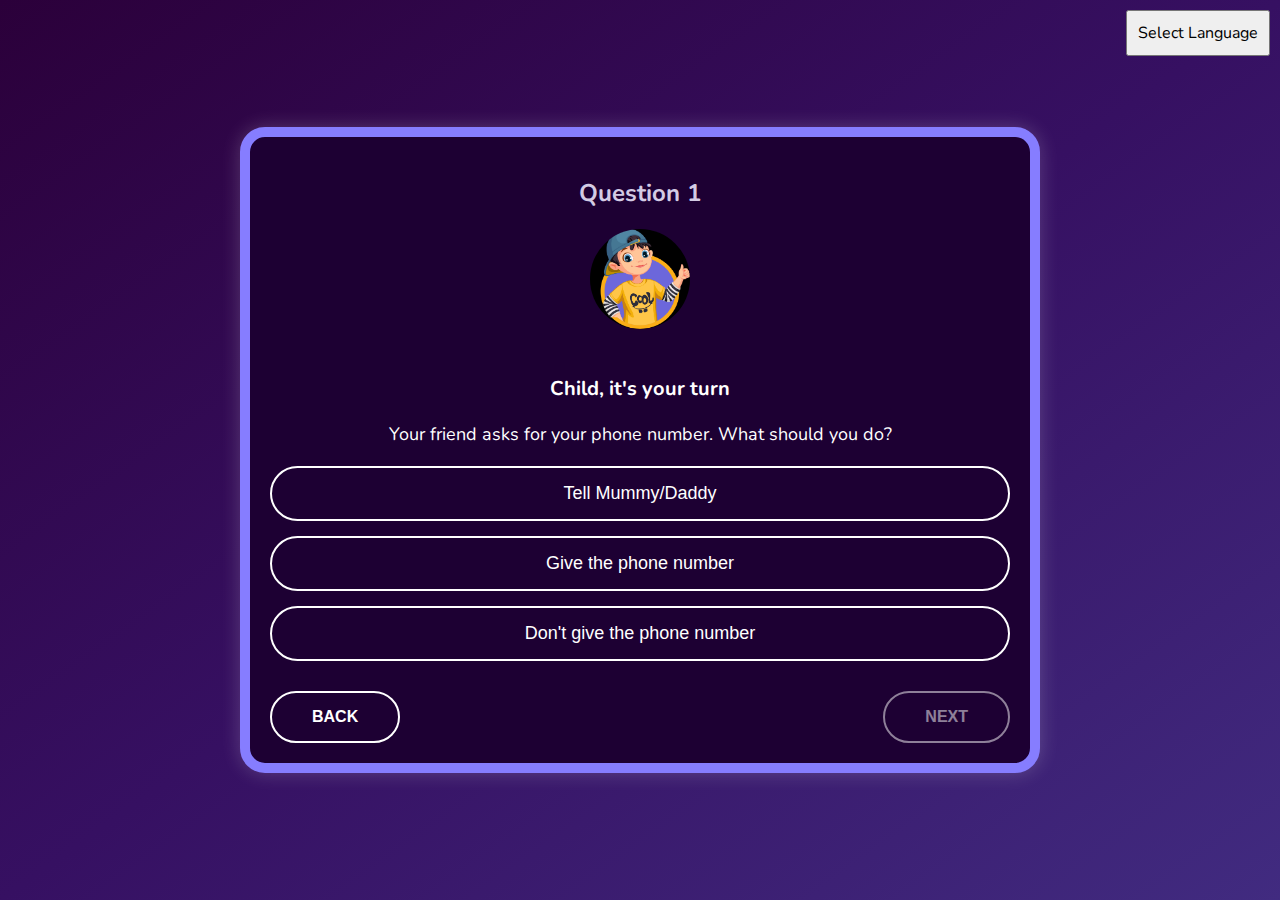
<file: questionv3.html>
<!DOCTYPE html>
<html lang="en">
<head>
    <meta charset="UTF-8">
    <title>Question Game</title>
    <!-- Ensure the viewport meta tag is correctly set -->
    <meta name="viewport" content="width=device-width, initial-scale=1.0">
    <!-- Include your Google Fonts link -->
    <link href="https://fonts.googleapis.com/css2?family=Nunito:wght@400;700&display=swap" rel="stylesheet">
    <!-- Include your CSS styles -->
    <style>
        /* Base styling */
        html, body {
            margin: 0;
            padding: 0;
            min-height: 100vh;
            background: linear-gradient(to bottom right, #2b003a, #361062, #412b80);
            overflow-x: hidden; /* Prevent horizontal overflow */
            position: relative;
            font-family: 'Nunito', sans-serif;
            display: flex;
            justify-content: center;
            align-items: center;
            flex-direction: column; /* Ensure column layout for small screens */
            text-align: center; /* Align text in the center for responsiveness */
            width: 100%;
            box-sizing: border-box;
        }

        /* Container for the box */
        .container {
            display: flex;
            justify-content: center;
            align-items: center;
            width: 90%;
            max-width: 800px;
            margin: 0 auto;
            box-sizing: border-box;
        }

        /* Box styling */
        .box {
            background-color: #1d0033; /* Dark purple background */
            padding: 20px;
            width: 100%;
            border-radius: 25px; /* Rounded corners */
            border: 10px solid #867dff; /* Light purple border */
            box-shadow: 0 0 20px rgba(255, 255, 255, 0.2); /* Soft shadow */
            color: white;
            text-align: center;
            box-sizing: border-box;
        }

        /* Question Title */
        .question-title {
            font-size: 24px;
            margin-bottom: 20px;
            color: #d3cbe4;
        }

        /* Avatar */
        .avatar {
            width: 100px;
            height: 100px;
            border-radius: 50%;
            margin-bottom: 20px;
        }

        /* Turn text */
        #turn-text {
            font-size: 20px;
            margin-bottom: 20px;
            color: #fff;
        }

        /* Question styling */
        .question {
            font-size: 18px;
            margin-bottom: 20px;
        }

        /* Answer buttons styling */
        .answers {
            display: flex;
            flex-direction: column;
            gap: 15px;
        }

        .answer-container {
            position: relative;
            display: flex;
            align-items: center;
            width: 100%;
        }

        .answer-button {
            flex: 1;
            padding: 15px;
            background-color: transparent;
            color: white;
            border-radius: 50px;
            border: 2px solid white;
            font-size: 18px;
            cursor: pointer;
            transition: background-color 0.3s ease;
        }

        .answer-button:hover {
            background-color: rgba(255, 255, 255, 0.1);
        }

        /* Lightbulb */
        .lightbulb {
            display: inline-block;
            margin-left: 10px;
            cursor: pointer;
            font-size: 24px;
            color: #FFD700;
        }

        /* Navigation buttons */
        .navigation {
            display: flex;
            justify-content: space-between;
            margin-top: 30px;
        }

        .nav-button {
            padding: 15px 40px;
            background-color: transparent;
            color: white;
            border-radius: 50px;
            border: 2px solid white;
            font-weight: 700;
            cursor: pointer;
            transition: transform 0.3s ease;
            font-size: 16px;
        }

        .nav-button:hover {
            transform: scale(1.05);
        }

        #next:disabled,
        #back:disabled {
            opacity: 0.5;
            cursor: not-allowed;
        }

        .stars-wrapper {
            position: absolute;
            top: 0;
            left: 0;
            width: 100%;
            height: 100%;
            overflow: hidden; /* Hide overflowing stars */
            pointer-events: none; /* Allow clicks through the stars */
            z-index: -1; /* Place behind other content */
        }
        /* Falling stars with gradient */
        .star {
            position: absolute;
            width: 3px;
            height: 50px; /* Adjust height to create the tail effect */
            background: linear-gradient(to bottom, rgba(255, 255, 255, 0.5), rgba(255, 255, 255, 0.2));
            animation: fall 2.5s linear infinite;
            opacity: 0.3; /* Add some opacity for a subtle effect */
            will-change: transform; /* Optimize animation performance */
        }

        @keyframes fall {
            0% {
                transform: translate(0, -100px) rotate(45deg);
                opacity: 1;
            }
            100% {
                transform: translate(100vw, 100vh) rotate(45deg);
                opacity: 0;
            }
        }

        /* Generate random stars with varying delays */
        .star:nth-child(1) {
            top: -100px;
            left: 0;
            animation-delay: 0s;
        }
        .star:nth-child(2) {
            top: -150px;
            left: 20%;
            animation-delay: 1s;
        }
        .star:nth-child(3) {
            top: -200px;
            left: 40%;
            animation-delay: 2s;
        }
        .star:nth-child(4) {
            top: -250px;
            left: 60%;
            animation-delay: 3s;
        }
        .star:nth-child(5) {
            top: -300px;
            left: 80%;
            animation-delay: 0.5s;
        }
        .star:nth-child(6) {
            top: -350px;
            left: 50%;
            animation-delay: 1.5s;
        }

        /* Media Query for responsiveness */
        @media (max-width: 768px) {
            /* Adjust the font size for small screens */
            .question-title {
                font-size: 20px;
            }

            #turn-text {
                font-size: 18px;
            }

            .question {
                font-size: 16px;
            }

            .answer-button {
                padding: 12px;
                font-size: 16px;
            }

            .nav-button {
                padding: 12px 30px;
                font-size: 14px;
            }

            .avatar {
                width: 80px;
                height: 80px;
            }

            .box {
                padding: 15px;
            }
        }

        /* Media Query for extra small screens */
        @media (max-width: 480px) {
            /* Further adjustments for very small screens */
            .question-title {
                font-size: 18px;
            }

            #turn-text {
                font-size: 16px;
            }

            .question {
                font-size: 14px;
            }

            .answer-button {
                padding: 10px;
                font-size: 14px;
            }

            .nav-button {
                padding: 10px 20px;
                font-size: 12px;
            }

            .avatar {
                width: 60px;
                height: 60px;
            }

            .box {
                padding: 10px;
            }
        }

        /* Styles for the modal components */
        /* Language Modal */
        .language-modal {
            display: none;
            position: fixed;
            top: 0;
            left: 0;
            width: 100%;
            height: 100%;
            background-color: rgba(0, 0, 0, 0.5);
            justify-content: center;
            align-items: center;
            z-index: 1000;
        }
        .language-modal-content {
            background: white;
            padding: 20px;
            border-radius: 8px;
            text-align: center;
            width: 90%;
            max-width: 300px;
            font-family: 'Nunito', sans-serif;
            box-sizing: border-box;
        }
        .language-modal-content h2 {
            margin-bottom: 20px;
        }
        .language-option {
            margin: 10px;
            padding: 10px 15px;
            font-size: 16px;
            cursor: pointer;
            border: 1px solid #ccc;
            border-radius: 5px;
            background-color: #f5f5f5;
            transition: background-color 0.3s;
        }
        .language-option:hover {
            background-color: #e0e0e0;
        }
        .close-modal {
            position: absolute;
            top: 15px;
            right: 15px;
            font-size: 20px;
            cursor: pointer;
            background: none;
            border: none;
            color: #333;
        }
        .open-modal-btn {
            position: absolute;
            top: 10px;
            right: 10px;
            padding: 10px;
            font-size: 16px;
            cursor: pointer;
            font-family: 'Nunito', sans-serif;
        }

        /* Explanation Modal */
        .explanation-modal {
            display: none;
            position: fixed;
            top: 0;
            left: 0;
            width: 100%;
            height: 100%;
            background-color: rgba(0, 0, 0, 0.5);
            justify-content: center;
            align-items: center;
            z-index: 1000;
        }
        .explanation-modal-content {
            background: white;
            padding: 30px;
            border-radius: 12px;
            width: 90%;
            max-width: 500px;
            position: relative;
            font-family: 'Nunito', sans-serif;
            text-align: center;
            box-sizing: border-box;
        }
        .close-modal-btn {
            margin-top: 20px;
            padding: 10px 20px;
            font-size: 16px;
            cursor: pointer;
            font-family: 'Nunito', sans-serif;
        }
    </style>
</head>
<body>
    <!-- Language Modal -->
    <button class="open-modal-btn" onclick="openLanguageModal()">Select Language</button>
    <div class="language-modal" id="language-modal">
        <div class="language-modal-content">
            <h2>Select Your Language</h2>
            <div class="language-option" onclick="selectLanguage('en')">English</div>
            <div class="language-option" onclick="selectLanguage('zh')">中文 (Chinese)</div>
            <div class="language-option" onclick="selectLanguage('ms')">Bahasa Melayu (Malay)</div>
            <div class="language-option" onclick="selectLanguage('hi')">हिन्दी (Hindi)</div>
        </div>
    </div>

    <!-- Explanation Modal with Close button -->
    <div class="explanation-modal" id="explanation-modal">
        <div class="explanation-modal-content">
            <button class="close-modal" onclick="closeExplanationModal()">×</button>
            <h2 id="explanation-title">Why is this the best answer?</h2>
            <p id="explanation-text"></p>
            <!-- Added Close button -->
            <button class="close-modal-btn" onclick="closeExplanationModal()">Close</button>
        </div>
    </div>

    <!-- Falling Stars Animation -->
    <div class="stars-wrapper">
        <div class="star"></div>
        <div class="star"></div>
        <div class="star"></div>
        <div class="star"></div>
        <div class="star"></div>
        <div class="star"></div>
    </div>

    <!-- Game Structure -->
    <div class="container">
        <div class="box">
            <h2 class="question-title" id="question-title">Question 1</h2>
            <img src="child-icon.bmp" class="avatar" id="avatar" alt="child-avatar">
            <h3 id="turn-text">Child, it's your turn</h3>
            <p class="question" id="question-text">Your friend asks for your phone number. What should you do?</p>

            <div class="answers">
                <!-- Answer buttons will be dynamically generated here -->
            </div>

            <div class="navigation">
                <button class="nav-button" id="back" disabled>BACK</button>
                <button class="nav-button" id="next" disabled>NEXT</button>
            </div>
        </div>
    </div>

    <!-- JavaScript code -->
    <script>
        let currentTurn = "child";
        let selectedLanguage = 'en';
        const responses = {
            child: Object.create(null),
            parent: Object.create(null),
            results: Object.create(null)
        };
        
        // Your questions array remains the same...
        const questions = [
            {
                title: { en: "Question 1", zh: "问题 1", ms: "Soalan 1", hi: "प्रश्न 1" },
                text: {
                    en: "Your friend asks for your phone number. What should you do?",
                    zh: "你的朋友向你要电话号码。你应该怎么做？",
                    ms: "Rakan anda meminta nombor telefon anda. Apa yang patut anda lakukan?",
                    hi: "आपका मित्र आपका फोन नंबर मांगता है। आपको क्या करना चाहिए?"
                },
                answers: {
                    en: ["Tell Mummy/Daddy", "Give the phone number", "Don't give the phone number"],
                    zh: ["告诉爸爸/妈妈", "给出电话号码", "不告诉电话号码"],
                    ms: ["Beritahu Ibu/Bapa", "Berikan nombor telefon", "Tidak memberikan nombor telefon"],
                    hi: ["मम्मी/डैडी को बताएं", "फोन नंबर दें", "फोन नंबर न दें"]
                },
                correct: {
                    answer: {
                        en: "Tell Mummy/Daddy",
                        zh: "告诉爸爸/妈妈",
                        ms: "Beritahu Ibu/Bapa",
                        hi: "मम्मी/डैडी को बताएं"
                    },
                    reason: {
                        en: "It's important to tell your parents when someone asks for personal information so they can guide you.",
                        zh: "当有人询问你的个人信息时，告诉父母很重要，他们可以指导你。",
                        ms: "Adalah penting untuk memberitahu ibu bapa anda apabila seseorang meminta maklumat peribadi supaya mereka boleh membimbing anda.",
                        hi: "जब कोई आपकी व्यक्तिगत जानकारी मांगे, तो अपने माता-पिता को बताना महत्वपूर्ण है ताकि वे आपका मार्गदर्शन कर सकें।"
                    }
                }
            },
            {
                title: { en: "Question 2", zh: "问题 2", ms: "Soalan 2", hi: "प्रश्न 2" },
                text: {
                    en: "A stranger online wants to meet you. What should you do?",
                    zh: "网上的陌生人想见你。你应该怎么做？",
                    ms: "Orang asing dalam talian ingin bertemu dengan anda. Apa yang patut anda lakukan?",
                    hi: "ऑनलाइन एक अजनबी आपसे मिलना चाहता है। आपको क्या करना चाहिए?"
                },
                answers: {
                    en: ["Agree to meet", "Tell a trusted adult", "Ignore the request"],
                    zh: ["同意见面", "告诉信任的成年人", "忽略请求"],
                    ms: ["Setuju untuk bertemu", "Beritahu orang dewasa yang dipercayai", "Abaikan permintaan"],
                    hi: ["मिलने के लिए सहमत हों", "विश्वासपात्र वयस्क को बताएं", "अनुरोध को नजरअंदाज करें"]
                },
                correct: {
                    answer: {
                        en: "Tell a trusted adult",
                        zh: "告诉信任的成年人",
                        ms: "Beritahu orang dewasa yang dipercayai",
                        hi: "विश्वासपात्र वयस्क को बताएं"
                    },
                    reason: {
                        en: "Informing a trusted adult ensures your safety and they can handle the situation appropriately.",
                        zh: "告知信任的成年人可以确保你的安全，他们会妥善处理。",
                        ms: "Memaklumkan orang dewasa yang dipercayai memastikan keselamatan anda dan mereka boleh menangani situasi dengan sewajarnya.",
                        hi: "विश्वासपात्र वयस्क को बताने से आपकी सुरक्षा सुनिश्चित होती है और वे स्थिति को उचित तरीके से संभाल सकते हैं।"
                    }
                }
            },
            // Add additional questions here...
        ];
    
        const avatar = document.getElementById('avatar');
        const turnText = document.getElementById('turn-text');
        const nextButton = document.getElementById('next');
        const backButton = document.getElementById('back');
        const questionTitle = document.getElementById('question-title');
        const questionText = document.getElementById('question-text');
        const languageModal = document.getElementById('language-modal');
        const explanationModal = document.getElementById('explanation-modal');
        
        let currentQuestionIndex = 0;
    
        function openExplanationModal(explanation) {
            document.getElementById('explanation-text').textContent = explanation;
            explanationModal.style.display = 'flex';
        }
    
        function closeExplanationModal() {
            explanationModal.style.display = 'none';
        }
    
        function addLightbulb(correctAnswer) {
            const answerContainers = document.querySelectorAll('.answer-container');
            answerContainers.forEach(container => {
                // Remove any existing lightbulbs
                const existingLightbulb = container.querySelector('.lightbulb');
                if (existingLightbulb) {
                    existingLightbulb.remove();
                }
                const button = container.querySelector('.answer-button');
                if (button.textContent === correctAnswer) {
                    const lightbulb = document.createElement('span');
                    lightbulb.className = 'lightbulb';
                    lightbulb.innerHTML = '💡';
                    lightbulb.onclick = (e) => {
                        e.stopPropagation(); // Prevent button click
                        openExplanationModal(questions[currentQuestionIndex].correct.reason[selectedLanguage]);
                    };
                    container.appendChild(lightbulb);
                }
            });
        }
    
        function checkAnswers() {
            const childAnswer = responses.child[currentQuestionIndex];
            const parentAnswer = responses.parent[currentQuestionIndex];
            const correctAnswer = questions[currentQuestionIndex].correct.answer[selectedLanguage];
    
            currentTurn = "results";
    
            if (childAnswer === parentAnswer) {
                turnText.textContent = getTranslation("Amazing! Your choices are the same!");
            } else {
                turnText.textContent = getTranslation("Uh Oh! Looks like you two don't agree");
            }
    
            // Update button colors
            const answerButtons = document.querySelectorAll('.answer-button');
            answerButtons.forEach(btn => {
                if (btn.textContent === childAnswer) {
                    btn.style.backgroundColor = "#6495ED";
                    btn.style.color = "white";
                }
                if (btn.textContent === parentAnswer) {
                    btn.style.backgroundColor = "#FF69B4";
                    btn.style.color = "white";
                }
                if (btn.textContent !== childAnswer && btn.textContent !== parentAnswer) {
                    btn.style.backgroundColor = "transparent";
                    btn.style.color = "";
                }
            });
    
            // Add lightbulb to correct answer
            addLightbulb(correctAnswer);
            nextButton.disabled = false;
        }
    
        function loadQuestion(index) {
            const question = questions[index];
            questionTitle.textContent = question.title[selectedLanguage];
            questionText.textContent = question.text[selectedLanguage];
            const answersDiv = document.querySelector('.answers');
    
            // Clear existing answers
            answersDiv.innerHTML = '';
    
            // Create answer buttons inside 'answer-container' divs
            question.answers[selectedLanguage].forEach(answerText => {
                const answerContainer = document.createElement('div');
                answerContainer.className = 'answer-container';
    
                const answerButton = document.createElement('button');
                answerButton.className = 'answer-button';
                answerButton.textContent = answerText;
    
                answerButton.addEventListener('click', () => handleAnswerSelection(answerButton));
    
                answerContainer.appendChild(answerButton);
                answersDiv.appendChild(answerContainer);
            });
    
            resetAnswers();
    
            // Reset currentTurn to "child" when loading a new question
            currentTurn = "child";
    
            // Load previous answer if any
            const childAnswer = responses.child[currentQuestionIndex];
            if (childAnswer) {
                const answerButtons = document.querySelectorAll('.answer-button');
                answerButtons.forEach(btn => {
                    if (btn.textContent === childAnswer) {
                        btn.style.backgroundColor = "#6495ED";
                        btn.style.color = "white";
                    }
                });
                nextButton.disabled = false;
            } else {
                nextButton.disabled = true;
            }
    
            // Set avatar and turn text
            avatar.src = 'child-icon.bmp';
            turnText.textContent = getTranslation("Child, it's your turn");
    
            // Set back button functionality
            backButton.disabled = false;
            backButton.onclick = goBack; // Always set to goBack
        }
    
        function openLanguageModal() {
            languageModal.style.display = 'flex';
        }
    
        function closeLanguageModal() {
            languageModal.style.display = 'none';
        }
    
        function selectLanguage(language) {
            selectedLanguage = language;
            loadQuestion(currentQuestionIndex);
            updateTextContent();
            closeLanguageModal();
        }
    
        function changeTurn() {
            if (currentTurn === "child") {
                currentTurn = "parent";
                avatar.src = 'parent-icon.bmp';
                turnText.textContent = getTranslation("Parent, it's your turn");
                resetAnswers();
    
                // Load parent's previous answer if any
                const parentAnswer = responses.parent[currentQuestionIndex];
                if (parentAnswer) {
                    const answerButtons = document.querySelectorAll('.answer-button');
                    answerButtons.forEach(btn => {
                        if (btn.textContent === parentAnswer) {
                            btn.style.backgroundColor = "#FF69B4";
                            btn.style.color = "white";
                        }
                    });
                    nextButton.disabled = false;
                } else {
                    nextButton.disabled = true;
                }
            } else if (currentTurn === "parent") {
                checkAnswers();
            } else if (currentTurn === "results") {
                redirectToNextQuestion();
            }
        }
    
        function goBack() {
            if (currentTurn === "results") {
                currentTurn = "parent";
                avatar.src = 'parent-icon.bmp';
                turnText.textContent = getTranslation("Parent, it's your turn");
                resetAnswers();
    
                // Load parent's previous answer if any
                const parentAnswer = responses.parent[currentQuestionIndex];
                if (parentAnswer) {
                    const answerButtons = document.querySelectorAll('.answer-button');
                    answerButtons.forEach(btn => {
                        if (btn.textContent === parentAnswer) {
                            btn.style.backgroundColor = "#FF69B4";
                            btn.style.color = "white";
                        }
                    });
                    nextButton.disabled = false;
                } else {
                    nextButton.disabled = true;
                }
            } else if (currentTurn === "parent") {
                currentTurn = "child";
                avatar.src = 'child-icon.bmp';
                turnText.textContent = getTranslation("Child, it's your turn");
                resetAnswers();
    
                // Load child's previous answer if any
                const childAnswer = responses.child[currentQuestionIndex];
                if (childAnswer) {
                    const answerButtons = document.querySelectorAll('.answer-button');
                    answerButtons.forEach(btn => {
                        if (btn.textContent === childAnswer) {
                            btn.style.backgroundColor = "#6495ED";
                            btn.style.color = "white";
                        }
                    });
                    nextButton.disabled = false;
                } else {
                    nextButton.disabled = true;
                }
            } else if (currentQuestionIndex > 0) {
                currentQuestionIndex--;
                loadQuestion(currentQuestionIndex);
            } else {
                // At first question and currentTurn is 'child', redirect to home page
                window.location.href = 'index.html';
            }
        }
    
        function handleAnswerSelection(button) {
            const selectedAnswer = button.textContent;
    
            // Store response dynamically by index and turn
            responses[currentTurn][currentQuestionIndex] = selectedAnswer;
    
            // Update the style of the selected button
            button.style.backgroundColor = currentTurn === "child" ? "#6495ED" : "#FF69B4";
            button.style.color = "white";
    
            // Reset the styles of the other buttons
            const answerButtons = document.querySelectorAll('.answer-button');
            answerButtons.forEach(btn => {
                if (btn !== button) {
                    btn.style.backgroundColor = "";
                    btn.style.color = "";
                }
            });
    
            nextButton.disabled = false;
        }
    
        function resetAnswers() {
            const answerButtons = document.querySelectorAll('.answer-button');
            answerButtons.forEach(btn => {
                btn.style.backgroundColor = '';
                btn.style.color = '';
            });
        }
    
        function redirectToNextQuestion() {
            if (currentQuestionIndex < questions.length - 1) {
                currentQuestionIndex++;
                loadQuestion(currentQuestionIndex);
            } else {
                alert(getTranslation("End of questions. Thank you for playing!"));
                window.location.href = 'index.html';
            }
        }
    
        function updateTextContent() {
            turnText.textContent = currentTurn === 'child' ? getTranslation("Child, it's your turn") : getTranslation("Parent, it's your turn");
            nextButton.textContent = getTranslation("NEXT");
            backButton.textContent = getTranslation("BACK");
        }
    
        function getTranslation(text) {
            const translations = {
                "Child, it's your turn": { en: "Child, it's your turn", zh: "孩子，该你了", ms: "Kanak-kanak, giliran anda", hi: "बच्चे, अब आपकी बारी है" },
                "Parent, it's your turn": { en: "Parent, it's your turn", zh: "家长，该你了", ms: "Ibu bapa, giliran anda", hi: "माता-पिता, अब आपकी बारी है" },
                "Amazing! Your choices are the same!": { en: "Amazing! Your choices are the same!", zh: "太棒了！你们的选择相同！", ms: "Hebat! Pilihan anda sama!", hi: "शानदार! आपके चयन समान हैं!" },
                "Uh Oh! Looks like you two don't agree": { en: "Uh Oh! Looks like you two don't agree", zh: "哦哦！看来你们的意见不一致", ms: "Oh Tidak! Nampaknya anda berdua tidak setuju", hi: "ओह ओह! लगता है कि आप दोनों सहमत नहीं हैं" },
                "NEXT": { en: "NEXT", zh: "下一步", ms: "SETERUSNYA", hi: "अगला" },
                "BACK": { en: "BACK", zh: "返回", ms: "KEMBALI", hi: "वापस" },
                "End of questions. Thank you for playing!": { en: "End of questions. Thank you for playing!", zh: "问题结束。谢谢参与！", ms: "Tamat soalan. Terima kasih kerana bermain!", hi: "प्रश्न समाप्त। खेलने के लिए धन्यवाद!" }
            };
            return translations[text][selectedLanguage] || text;
        }
    
        nextButton.addEventListener('click', () => { currentTurn === "results" ? redirectToNextQuestion() : changeTurn(); });
        backButton.addEventListener('click', goBack);
        loadQuestion(currentQuestionIndex);
        updateTextContent();
    </script>
    
</body>
</html>
</file>
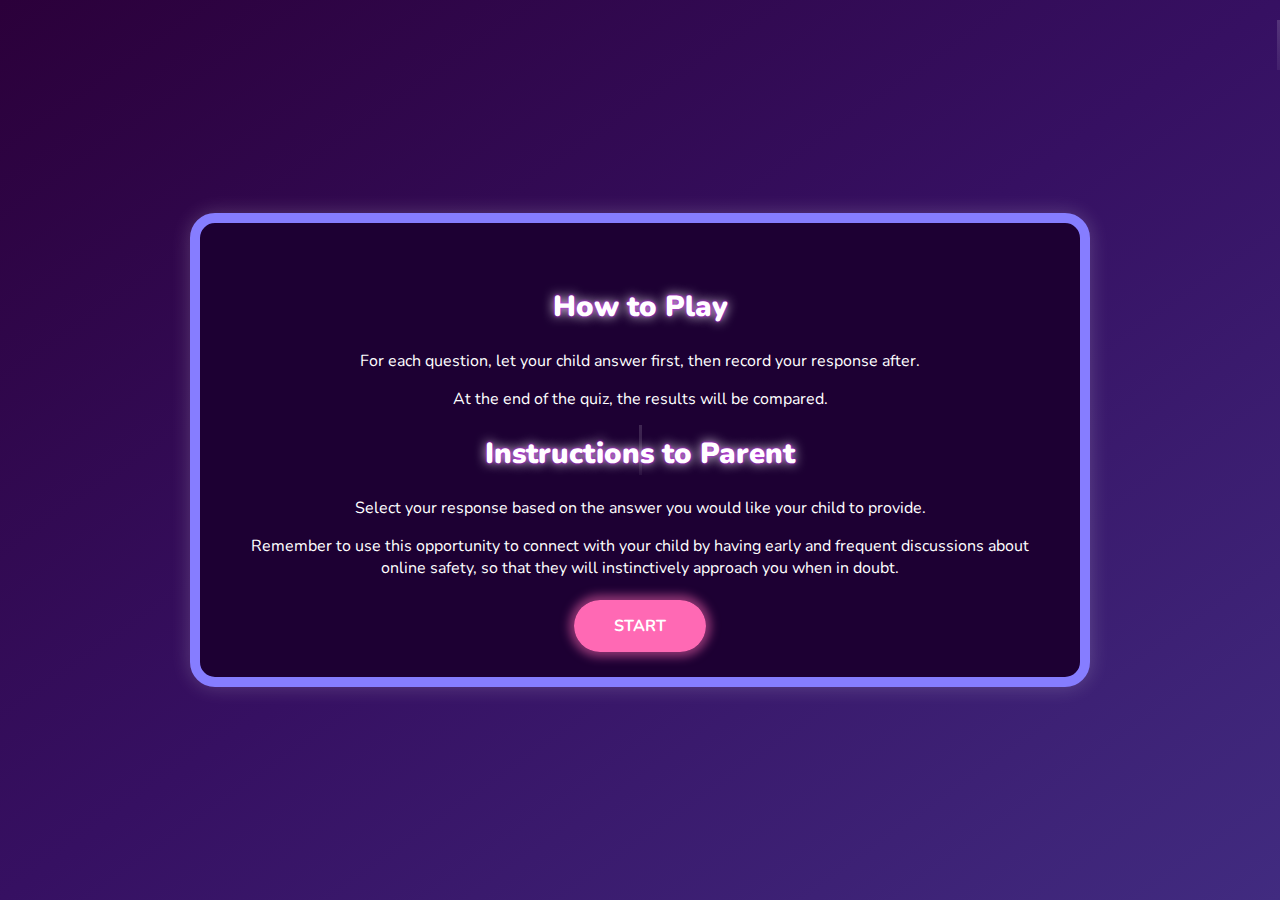
<file: rules.html>
<!DOCTYPE html>
<html lang="en">
<head>
    <meta charset="UTF-8">
    <meta name="viewport" content="width=device-width, initial-scale=1.0">
    <!-- Link to the external CSS file -->
    <link href="https://fonts.googleapis.com/css2?family=Nunito:wght@400;700&display=swap" rel="stylesheet">
    <link rel="stylesheet" href="style.css">
    <title>Start Page</title>
</head>
<body>
    <div class="star"></div>
    <div class="star"></div>
    <div class="star"></div>
    <div class="star"></div>
    <div class="star"></div>
    <div class="star"></div>
    <div class="star"></div>
    <div class="container">
        <div class="box">
            <h2 class="about-title">How to Play </h2>
            <p>For each question, let your child answer first, then record your response after.</p>
            <p>At the end of the quiz, the results will be compared.</p>
            <h2 class="about-title"> Instructions to Parent </h2>
            <p>Select your response based on the answer you would like your child to provide.</p>
            <p>Remember to use this opportunity to connect with your child by having early and frequent discussions about online safety, so that they will instinctively approach you when in doubt.</p>
            <div class="button-wrapper">
                <a href="question1.html" class="next-button">START</a>
            </div>
        </div>
    </div>
</body>
</html>
</file>
<file: style.css>
/* Base styling */

body {
    margin: 0;
    padding: 0;
    height: 100%;
    width: 100%;
    min-height: 100vh;
    background: linear-gradient(to bottom right, #2b003a, #361062, #412b80);
    overflow: hidden;
    position: relative;
    font-family: 'Nunito', sans-serif;
    display: flex;
    justify-content: center;
    align-items: center;
    flex-direction: column; /* Ensure column layout for small screens */
    text-align: center; /* Align text in the center for responsiveness */
}
/* Logo positioning */
.logo {
    position: absolute;
    top: 30px;   /* Distance from the top of the screen */
    left: 40px;  /* Distance from the left of the screen */
    width: 50px; /* Adjust the width as needed */
    height: auto; /* Maintain aspect ratio */
    z-index: 10;  /* Ensure it's on top of other elements */
}

/* Falling stars with gradient */
.star {
    position: absolute;
    width: 3px;
    height: 50px; /* Adjust height to create the tail effect */
    background: linear-gradient(to bottom, rgba(255, 255, 255, 0.5), rgba(255, 255, 255, 0.2));
    animation: fall 2.5s linear infinite;
    opacity: 0.3; /* Add some opacity for a subtle effect */
}

@keyframes fall {
    0% {
        transform: translate(0, 0) rotate(45deg);
        opacity: 1;
    }
    100% {
        transform: translate(-100vw, 100vh) rotate(45deg);
        opacity: 0;
    }
}

/* Generate random stars with varying delays */
.star:nth-child(1) {
    top: -100px;
    right: 0;
    animation-delay: 0s;
}
.star:nth-child(2) {
    top: -150px;
    right: 10%;
    animation-delay: 1s;
}
.star:nth-child(3) {
    top: -200px;
    right: 20%;
    animation-delay: 2s;
}
.star:nth-child(4) {
    top: -250px;
    right: 30%;
    animation-delay: 3s;
}
.star:nth-child(5) {
    top: -300px;
    right: 40%;
    animation-delay: 0.5s;
}
.star:nth-child(6) {
    bottom: 20px;
    right: 0%;
    top: 20px;
    animation-delay: 0.5s;
}



/* Hero section styling */
.hero {
    text-align: center;
    position: relative;
}

.content h1 {
    font-size: 64px;
    font-weight: 800;
    margin-bottom: 20px;
    font-family: 'Audiowide', sans-serif;
    color: white;
}

.content p {
    font-size: 18px;
    font-weight: 400;
    color: #d3cbe4;
    margin-bottom: 40px;
}

.buttons {
    display: flex;
    justify-content: center;
    gap: 40px;
}


/* Button styles */
.button {
    padding: 18px 60px;
    font-size: 24px;
    text-decoration: none;
    border-radius: 50px;
    font-weight: 700;
    display: inline-block;
}

/* "How to Play" button */
.how-to-play {
    background-color: transparent;
    color: white;
    border: 2px solid white;
    box-shadow: 0 0 10px 5px rgba(255, 255, 255, 0.4);
}

/* "Start" button */
.start {
    background-color: #ff69b4;
    color: rgb(30,2,74);
    font-weight: 900;
    box-shadow: 0 0 10px 5px rgba(255, 255, 255, 0.4);
}

/* Hover effect */
.button:hover {
    transform: scale(1.05);
}

/* Media Query for responsiveness */
@media (max-width: 768px) {
    /* Stack buttons on small screens */
    .buttons {
        flex-direction: column;
        gap: 20px;
    }
    
    /* Adjust the font size for small screens */
    .content h1 {
        font-size: 48px; /* Smaller font size for heading */
    }
    
    .content p {
        font-size: 16px; /* Smaller font size for paragraph */
    }

    .button {
        padding: 15px 40px; /* Adjust button size for smaller screens */
        font-size: 20px;    /* Slightly smaller font size */
    }
}

/* Media Query for extra small screens */
@media (max-width: 480px) {
    /* Further adjustments for very small screens */
    .content h1 {
        font-size: 36px; /* Smaller font size for heading */
    }
    
    .content p {
        font-size: 14px; /* Smaller font size for paragraph */
    }

    .button {
        padding: 12px 30px; /* Adjust button size for very small screens */
        font-size: 18px;    /* Slightly smaller font size */
    }
}

/* For About.html */
/* Container for the box */
.container {
    display: flex;
    justify-content: center;
    align-items: center;
    height: 100%;
}
/* Box styling */
.box {
    background-color: #1d0033; /* Dark purple background */
    padding: 40px;
    width: 80vw;
    max-width: 800px;
    border-radius: 25px; /* Rounded corners */
    border: 10px solid #867dff; /* Light purple border */
    box-shadow: 0 0 20px rgba(255, 255, 255, 0.2); /* Soft shadow */
    color: white;
    text-align: center;
}
.about-title {
    font-weight: 900;
    text-shadow: rgb(204, 0, 255) 0em 0em 0.1em, white 0em 0em 0.4em;
    font-size: 1.8219rem;
}
.next-button {
    padding: 15px 40px;
    background-color: #ff69b4;
    color: white;
    text-decoration: none;
    border-radius: 50px;
    font-weight: 700;
    box-shadow: 0 0 10px 5px rgba(255, 105, 180, 0.5); /* Glow effect for the button */
    transition: transform 0.3s ease;
}
.button-wrapper {
    padding-top: 20px;
}

/* Question Segment */
/* Title and avatar */
.question-title {
    font-size: 36px;
    margin-bottom: 20px;
    color: #d3cbe4;
}

.avatar {
    width: 100px;
    height: 100px;
    border-radius: 50%;
    margin-bottom: 20px;
}
/* Hidden class to hide the avatar when not needed */
.hidden {
    display: none;
}

/* Turn text */
#turn-text {
    font-size: 24px;
    margin-bottom: 20px;
    color: #fff;
}

/* Question styling */
.question {
    font-size: 18px;
    margin-bottom: 20px;
}

/* Answer buttons styling */
.answers {
    display: flex;
    flex-direction: column;
    gap: 15px;
}

.answer-button {
    padding: 15px;
    background-color: transparent;
    color: white;
    border-radius: 50px;
    border: 2px solid white;
    font-size: 18px;
    cursor: pointer;
    transition: background-color 0.3s ease;
}

.answer-button:hover {
    background-color: rgba(255, 255, 255, 0.1);
}

/* Navigation buttons */
.navigation {
    display: flex;
    justify-content: space-between;
    margin-top: 30px;
}

.nav-button {
    padding: 15px 40px;
    background-color: transparent;
    color: white;
    border-radius: 50px;
    border: 2px solid white;
    font-weight: 700;
    cursor: pointer;
    transition: transform 0.3s ease;
}

.nav-button:hover {
    transform: scale(1.05);
}

#next:disabled {
    opacity: 0.5;
    cursor: not-allowed;
}
.answer-container {
    position: relative;
    display: flex;
    align-items: center;
    width: 100%;
}

.lightbulb {
    display: inline-block;
    margin-left: 10px;
    cursor: pointer;
    font-size: 20px;
    color: #FFD700;
}
</file>
